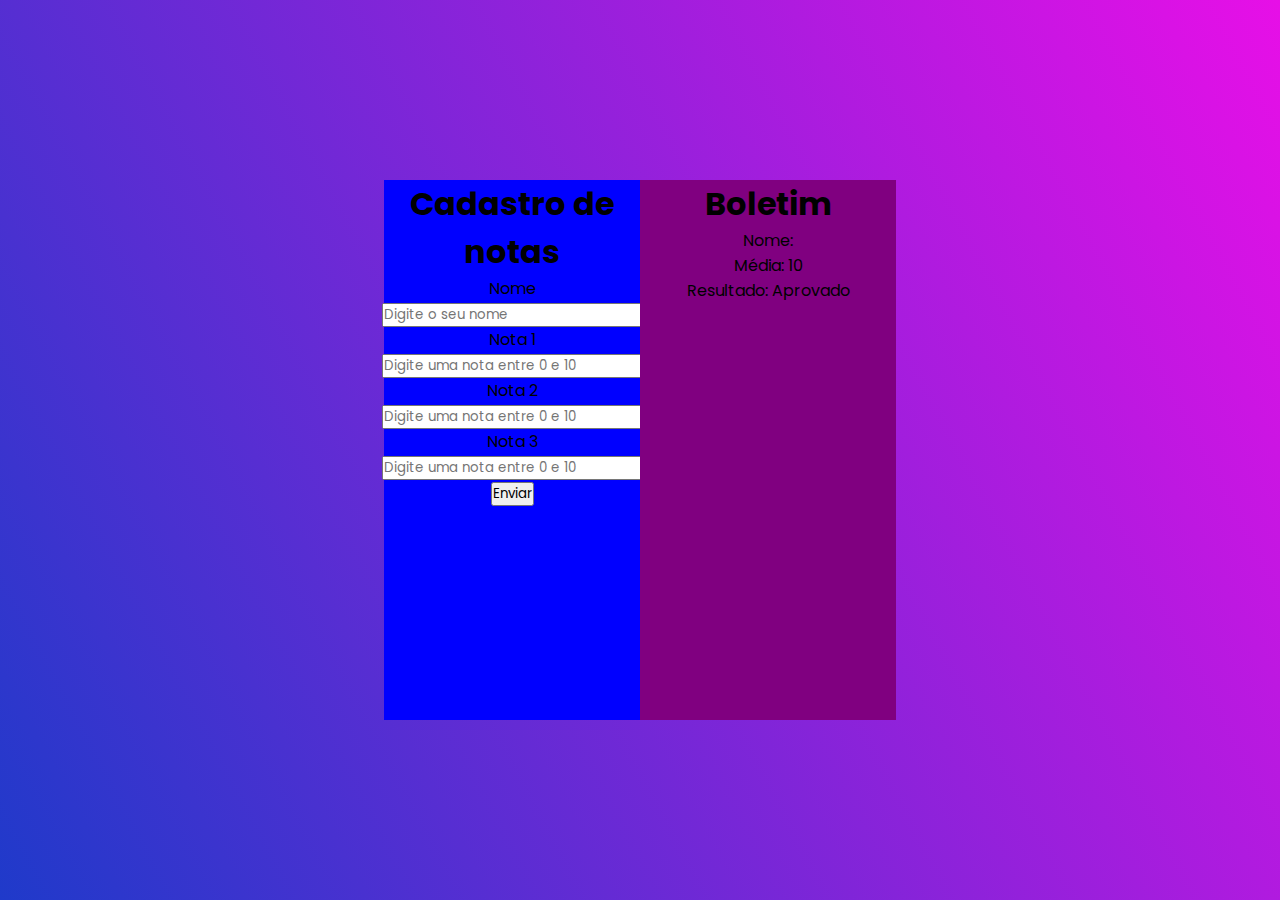
<file: Aula_10/index.html>
<!DOCTYPE html>
<html lang="en">

<head>
    <meta charset="UTF-8">
    <meta name="viewport" content="width=device-width, initial-scale=1.0">
    <title>Aula 10</title>
    <link rel="stylesheet" href="style.css">
</head>

<body>
    <main>
        <div class="formulario">
            <form id="formulario" class="formulario-conteudo">
                
                <h1>
                    Cadastro de notas
                </h1>
                <div>
                    <div>
                        <label for="nome_input">Nome</label>
                        <input type="text" name="nome_input" id="nome_input" placeholder="Digite o seu nome">
                    </div>
                    <div>
                        <label for="n1_input">Nota 1</label>
                        <input type="number" name="" id="n1_input" placeholder="Digite uma nota entre 0 e 10">
                    </div>
                    <div>
                        <label for="n2_input">Nota 2</label>
                        <input type="number" name="" id="n2_input" placeholder="Digite uma nota entre 0 e 10">
                    </div>
                    <div>
                        <label for="n3_input">Nota 3</label>
                        <input type="number" name="" id="n3_input" placeholder="Digite uma nota entre 0 e 10">
                    </div>
                    <div>
                        <button type="submit">Enviar</button>
                    </div>
                </div>
            </form>
        </div>
        <div class="resultado">
            <h1>Boletim</h1>
            <div>
                <label>Nome: </label>
                <span id="nome"></span>
            </div>
            <div>
                <label>Média: </label>
                <span id="media">10</span>
            </div>
            <div>
                <label>Resultado: </label>
                <span id="resultado">Aprovado</span>
            </div>
        </div>
    </main>
    <script src="script.js"></script>
</body>

</html>
</file>
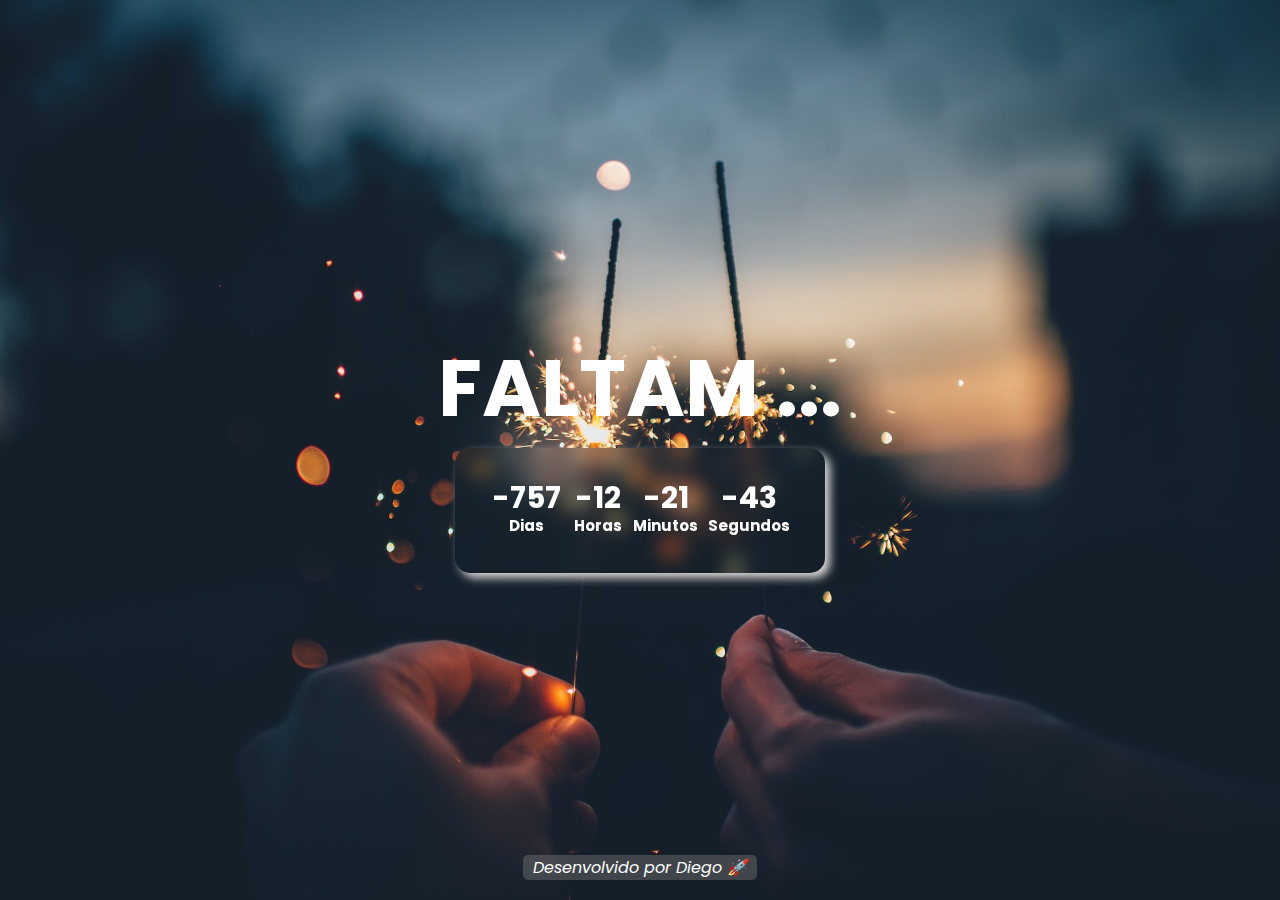
<file: Aula_12/index.html>
<!DOCTYPE html>
<html lang="en">
<head>
    <meta charset="UTF-8">
    <meta name="viewport" content="width=device-width, initial-scale=1.0">
    <title>Contador para o aniversário</title>
    <link rel="stylesheet" href="style.css">
</head>
<body>
    <h1>
        FALTAM ...
    </h1>
    <main>
        <div class="contador-elemento">
            <p class="dias">00</p>
            <span>Dias</span>
        </div>
        <div class="contador-elemento">
            <p class="horas">00</p>
            <span>Horas</span>
        </div>
        <div class="contador-elemento">
            <p class="minutos">00</p>
            <span>Minutos</span>
        </div>
        <div class="contador-elemento">
            <p class="segundos">00</p>
            <span>Segundos</span>
        </div>
    </main>

    <footer>
        Desenvolvido por Diego 🚀
    </footer>

    <script src="script.js"></script>
</body>
</html>
</file>
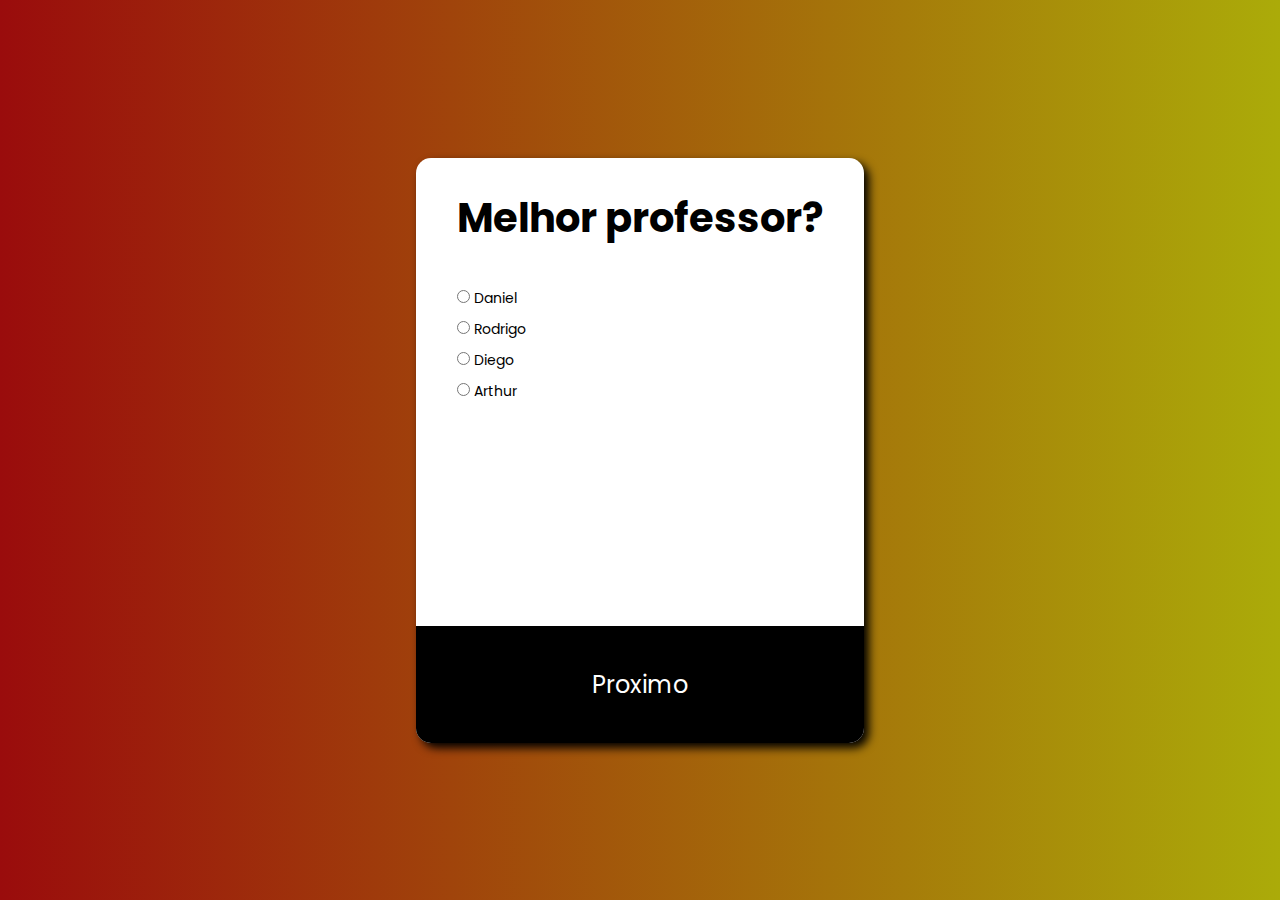
<file: Aula_13/index.html>
<!DOCTYPE html>
<html lang="en">
<head>
    <meta charset="UTF-8">
    <meta name="viewport" content="width=device-width, initial-scale=1.0">
    <title>Aula 13</title>
    <link rel="stylesheet" href="style.css">
</head>
<body>
    <main class="conteiner-quiz">
        <div class="conteudo-quiz">

            <h1 class="titulo-questao">
                TÍTULO DA QUESTÃO
            </h1>

            <ul>
                <li>
                    <input type="radio" name="resposta" id="a" class="resposta">
                    <label for="a" id="texto-a">Alternativa</label>
                </li>
                <li>
                    <input type="radio" name="resposta" id="b" class="resposta">
                    <label for="b" id="texto-b">Alternativa</label>
                </li>
                <li>
                    <input type="radio" name="resposta" id="c" class="resposta">
                    <label for="c" id="texto-c">Alternativa</label>
                </li>
                <li>
                    <input type="radio" name="resposta" id="d" class="resposta">
                    <label for="d" id="texto-d">Alternativa</label>
                </li>
            </ul>
        </div>

        <button id="enviar" type="submit">Proximo</button>
    </main>
    <script src="script.js"></script>
</body>
</html>
</file>
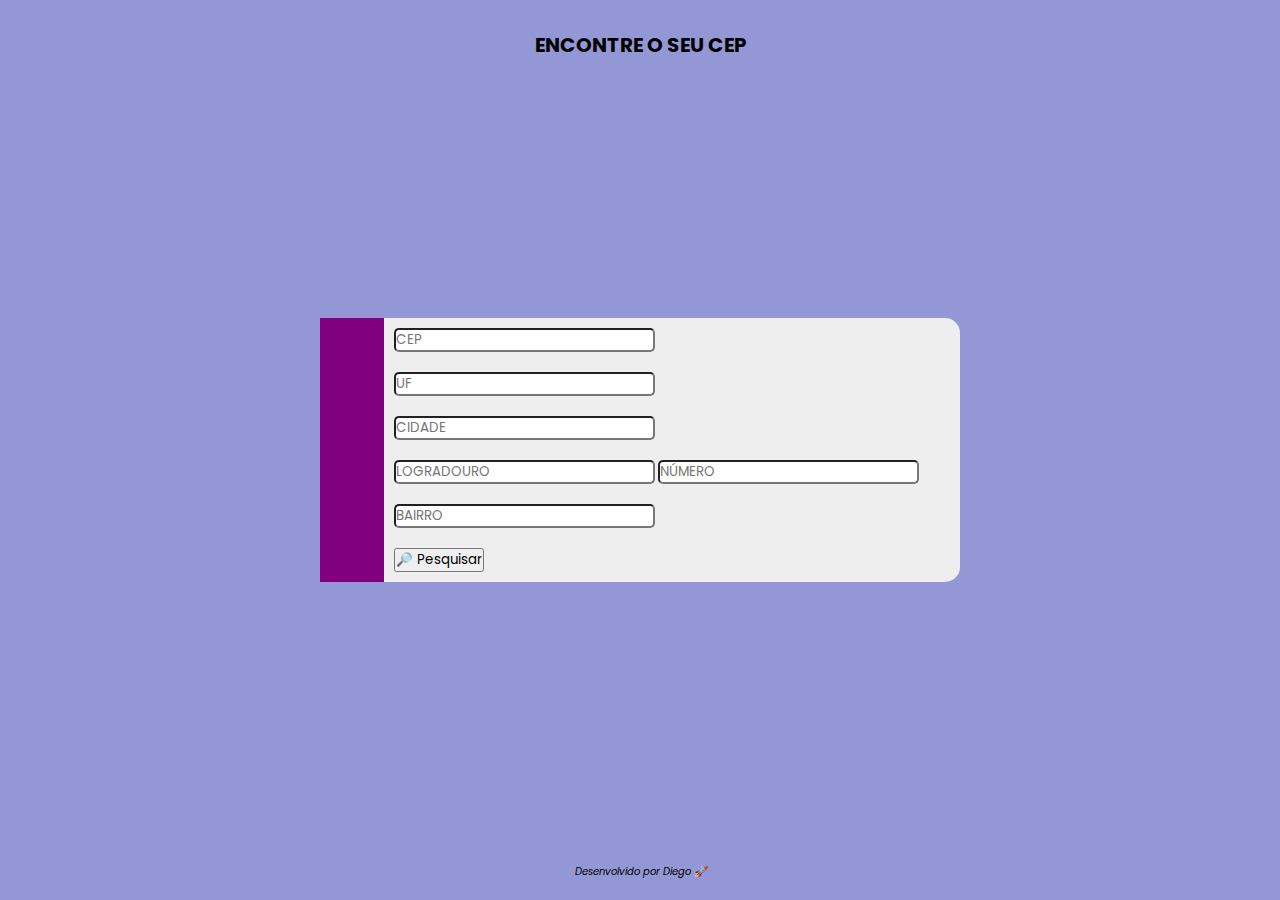
<file: Aula_15/index.html>
<!DOCTYPE html>
<html lang="en">
<head>
    <meta charset="UTF-8">
    <meta name="viewport" content="width=device-width, initial-scale=1.0">
    <title>CEP</title>
    <link rel="stylesheet" href="style.css">
    <script defer src="script.js"></script>
</head>
<body>
    <h1 class="titulo">
        ENCONTRE O SEU CEP
    </h1>
    <main>
        <div class="conteiner-estilo">

        </div>
        <form class="conteiner-conteudo">
            <div class="cep">
                <input type="text" class="input-cep" placeholder="CEP">
            </div>
            <div class="uf">
                <input type="text" class="input-uf" placeholder="UF">
            </div>
            <div class="cidade">
                <input type="text" class="input-cidade" placeholder="CIDADE">
            </div>
            <div class="logradouro-numero">
                <input type="text" class="input-logradouro" placeholder="LOGRADOURO">
                <input type="text" class="input-numero" placeholder="NÚMERO">
            </div>
            <div class="bairro">
                <input type="text" class="input-bairro" placeholder="BAIRRO">
            </div>
            <div class="pesquisar">
                <button type="submit" class="botao">🔎 Pesquisar</button>
            </div>
        </form>
    </main>
    <footer>
        <span>Desenvolvido por Diego 🚀</span>
    </footer>
</body>
</html>
</file>
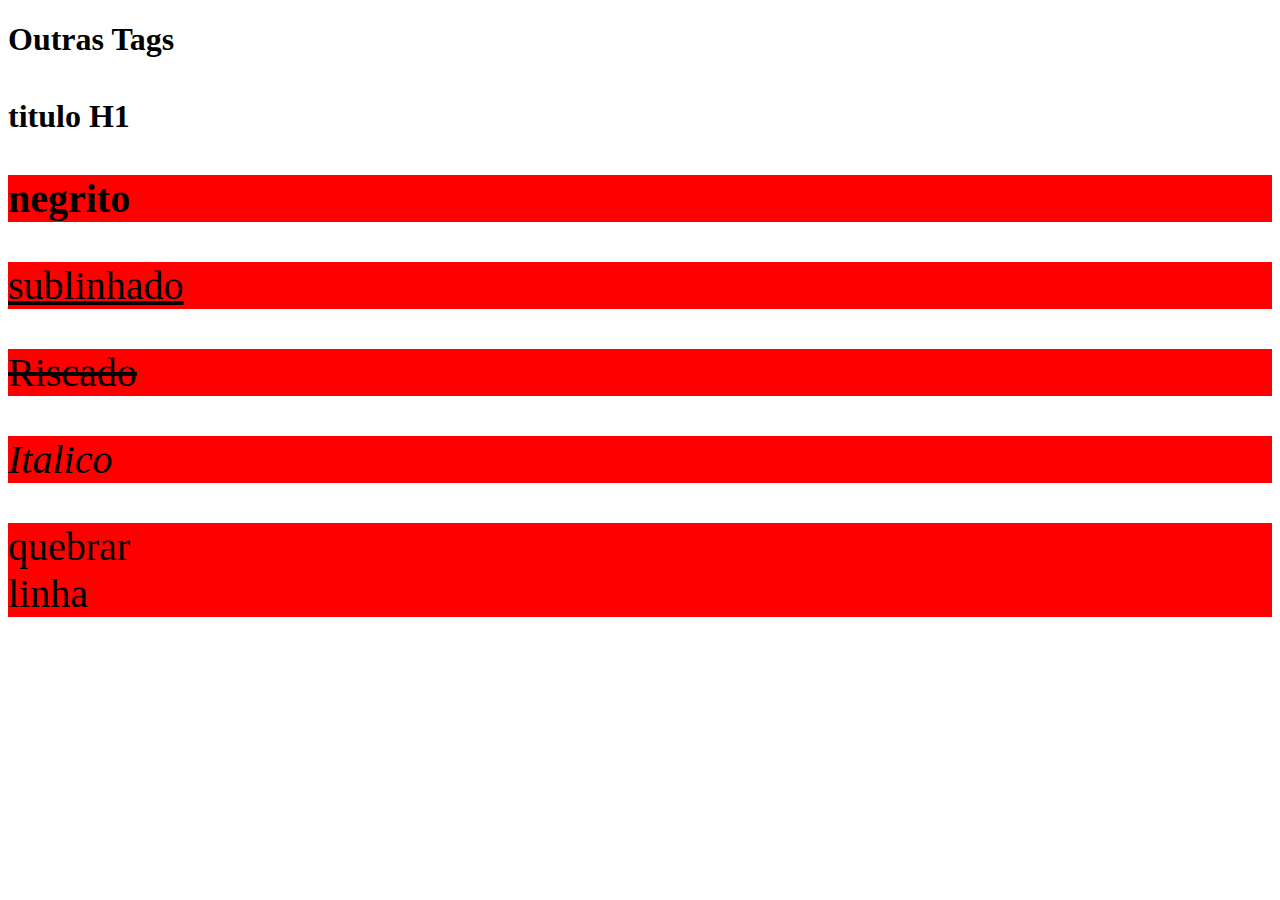
<file: Aula_2/index.html>
<!DOCTYPE html>
<html lang="pt-br">

<head>
    <meta charset="UTF-8">
    <meta name="viewport" content="width=device-width, initial-scale=1.0">
    <title>Aula 2</title>
    <style>
        /* h1 {
            color: rgb(96, 197, 201);
            font-size: 30px;
            background-color: #8859e0;
            width: 200px;
            height: 500px;

        } */
        p {
            font-size: 40px;
            background-color: red;
        }
    </style>
</head>

<body>
    <h1>
        Outras Tags
    </h1>
    <div>
        <p>
        <h1>
            titulo H1

        </h1>
        </p>
        <p>
            <b>
                negrito
            </b>
        </p>
        <p>
            <u>
                sublinhado
            </u>
        </p>
        <p>
            <s>
                Riscado
            </s>
        </p>
        <p>
            <i>
                Italico
            </i>
        </p>
        <p>
            quebrar <br>linha
        </p>
    </div>

</body>

</html>
</file>
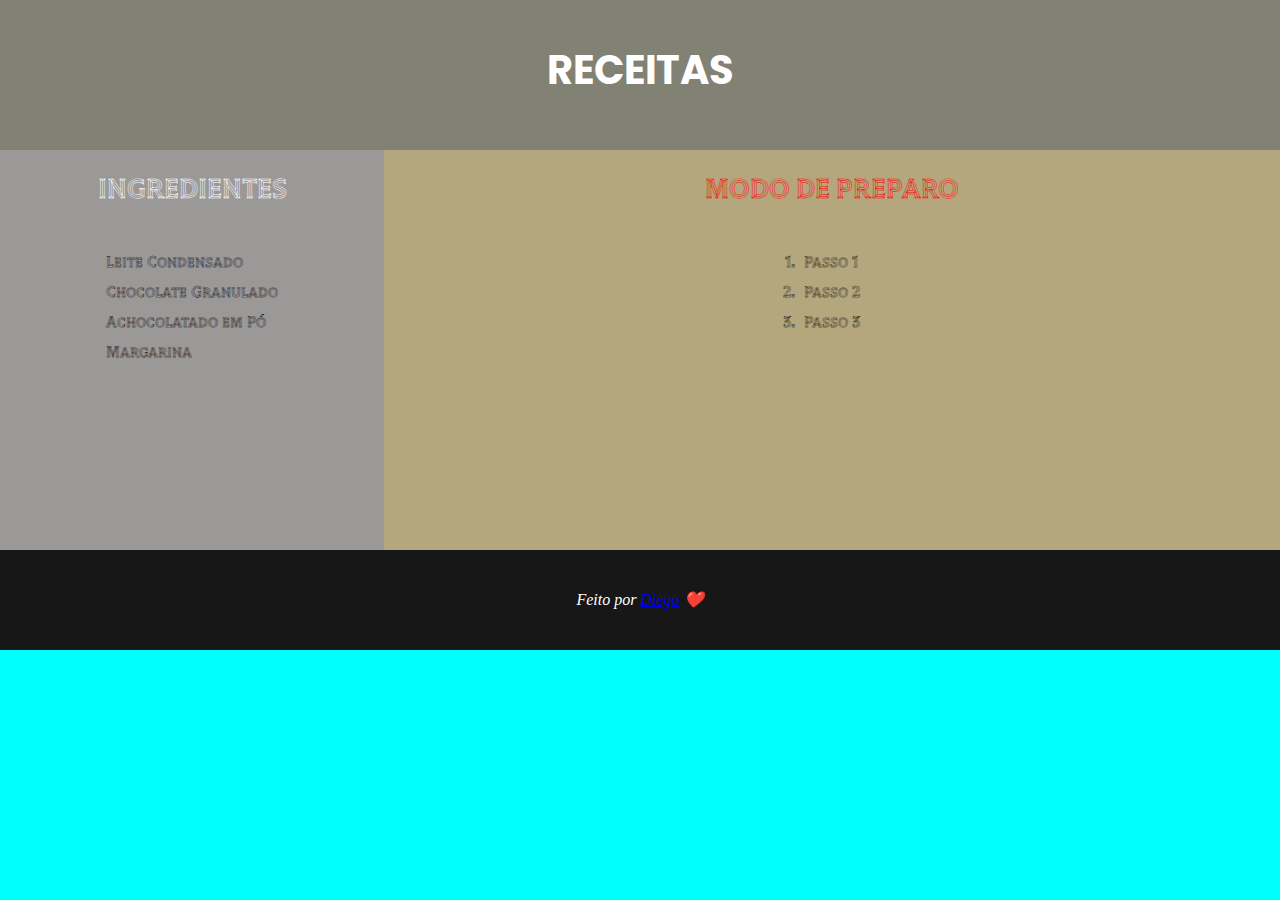
<file: Aula_3/index.html>
<!DOCTYPE html>
<html lang="pt-br">
<head>
    <meta charset="UTF-8">
    <meta name="viewport" content="width=device-width, initial-scale=1.0">
    <title>Aula 3</title>
    <link rel="stylesheet" href="style.css">
</head>
<body>
    <section>
        <header>
            <div>
                <h1>RECEITAS</h1>
            </div>
        </header>
        <main>
            <div class="ingredientes-conteudo">
                <h2>INGREDIENTES</h2>
                <div class="lista-ingredientes">
                    <ul>
                        <li>Leite Condensado</li>
                        <li>Chocolate Granulado</li>
                        <li>Achocolatado em Pó</li>
                        <li>Margarina</li>
                    </ul>
                </div>
            </div>
            <div class="modo-preparo-conteudo">
                <h2>MODO DE PREPARO</h2>
                <div class="lista-modo-preparo">
                    <ol>
                        <li>Passo 1</li>
                        <li>Passo 2</li>
                        <li>Passo 3</li>
                    </ol>
                </div>
                </div>
            </div>
        </main>
        <footer>
            Feito por <a target="_blank" href="https://github.com/DiegoOlvr">Diego</a> ❤️
        </footer>
    </section>
</body>
</html>
</file>
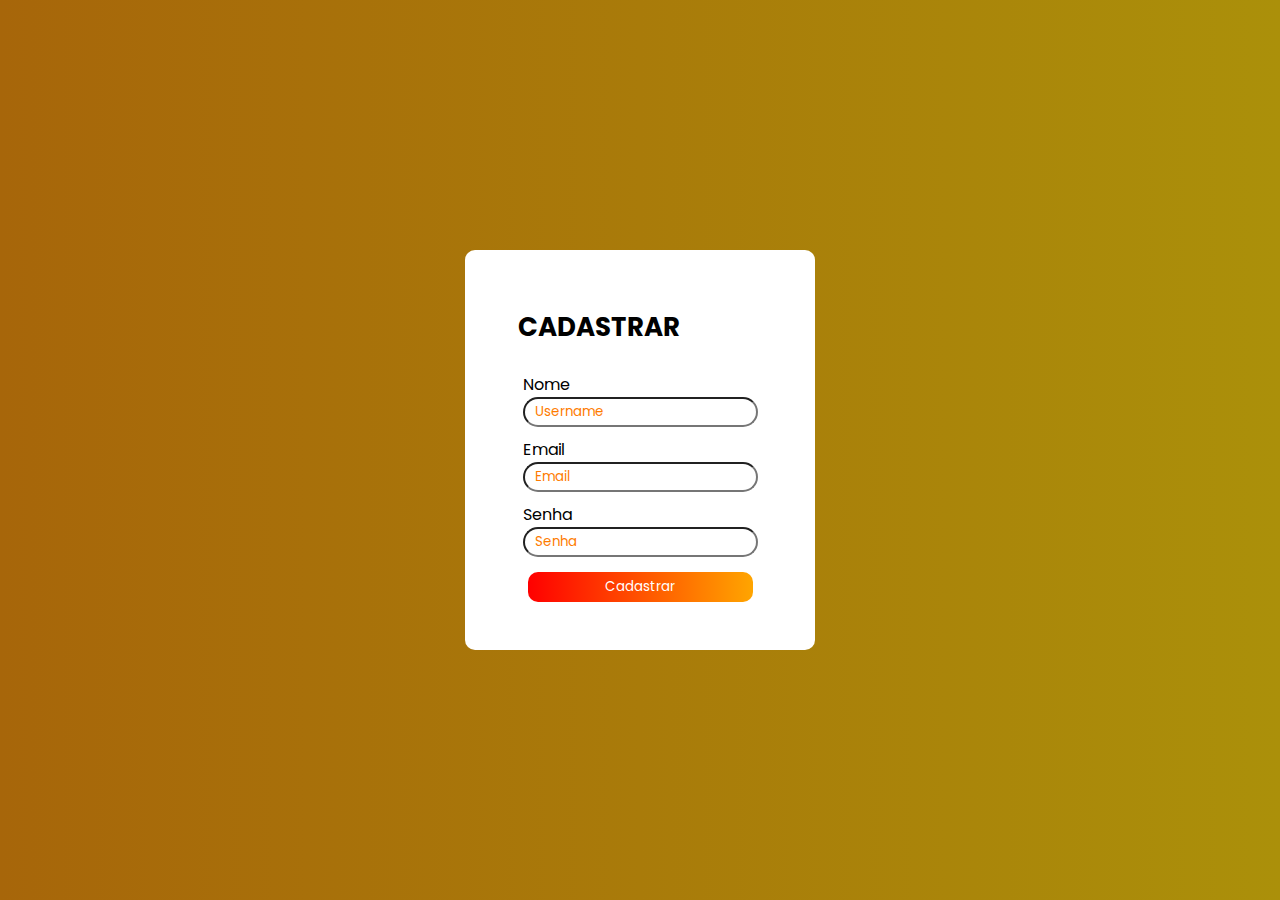
<file: Aula_6/index.html>
<!DOCTYPE html>
<html lang="en">
<head>
    <meta charset="UTF-8">
    <meta name="viewport" content="width=device-width, initial-scale=1.0">
    <title>Document</title>
    <link rel="stylesheet" href="style.css">
</head>
<body>
    <form>
        <div class="titulo-conteudo">
            <h1>
                CADASTRAR
            </h1>
        </div>
        <div class="nome-conteudo">
            <label for="">Nome</label>
            <input type="text" placeholder="Username">
        </div>
        <div class="nome-conteudo">
            <label for="">Email</label>
            <input type="email" placeholder="Email">
        </div>
        <div class="nome-conteudo">
            <label for="">Senha</label>
            <input type="password" placeholder="Senha">
        </div>
        <div class="botao-conteudo">
            <button type="submit">
                Cadastrar
            </button>
        </div>
    </form>
</body>
</html>
</file>
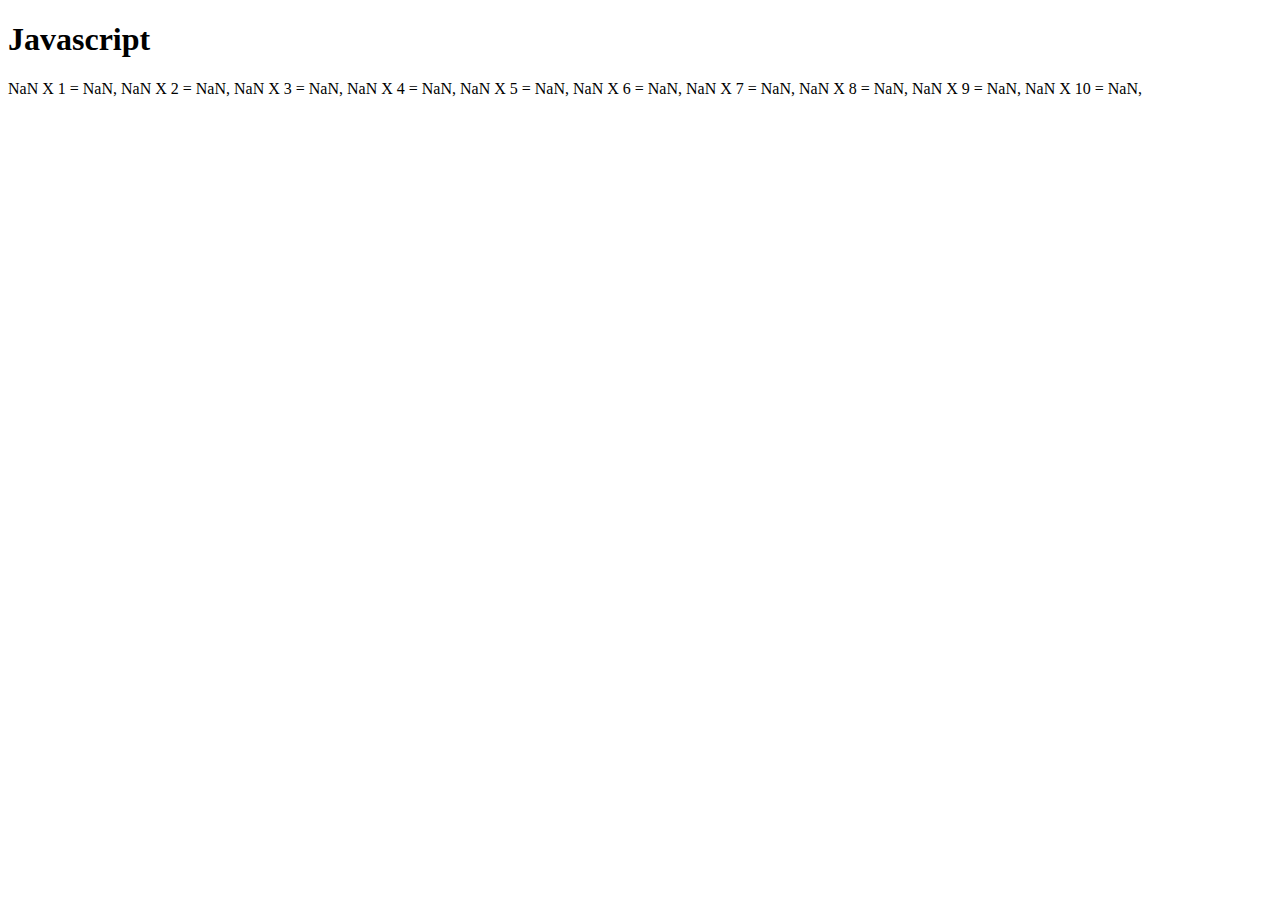
<file: Aula_8/index.html>
<!DOCTYPE html>
<html lang="en">
<head>
    <meta charset="UTF-8">
    <meta name="viewport" content="width=device-width, initial-scale=1.0">
    <title>Aula "8" - aula 10 JS</title>
</head>
<body>
    <h1 id="titulo">
        Javascript
    </h1>


    <script src="script.js">
        window.alert('oi')
    </script>
</body>
</html>
</file>
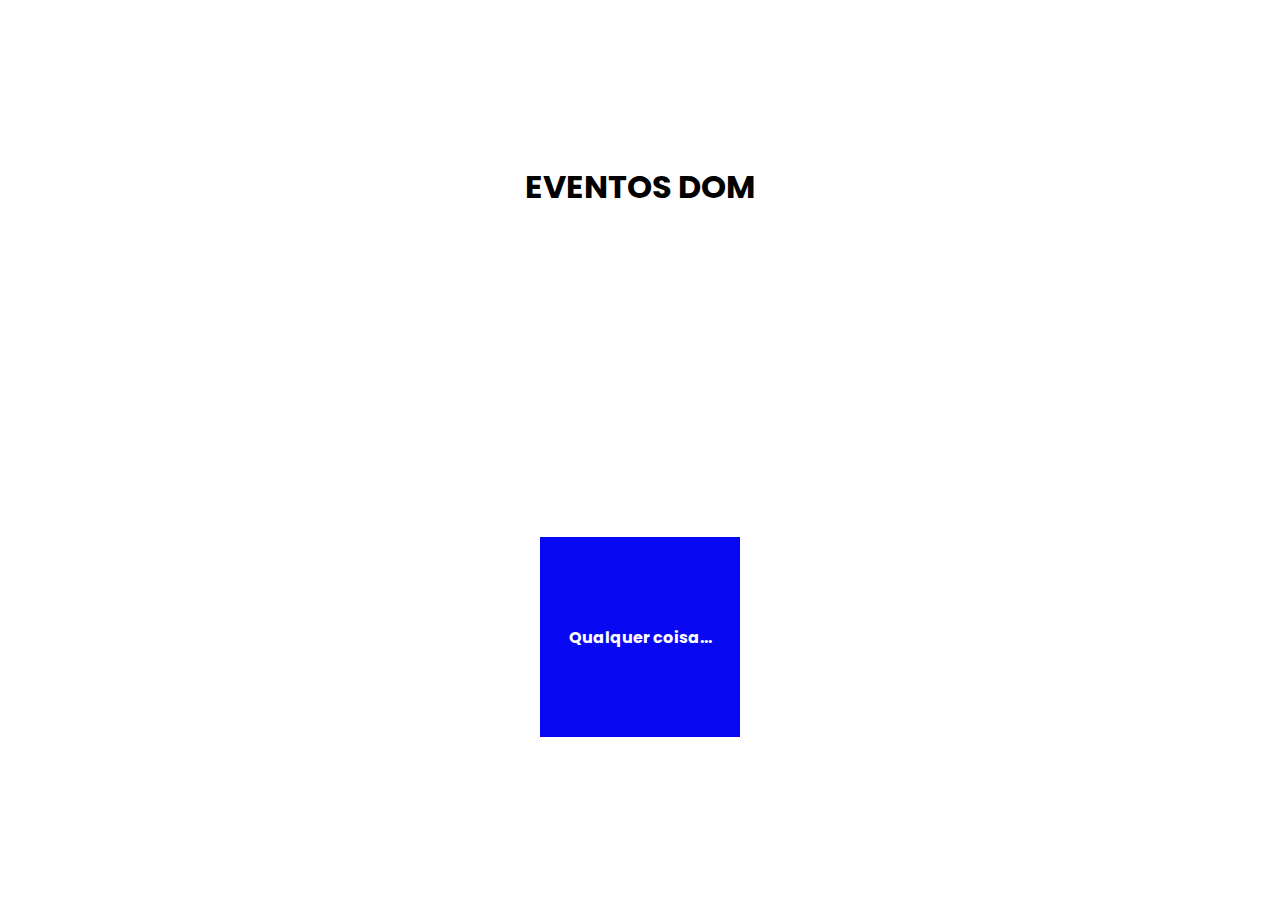
<file: Aula_9/index.html>
<!DOCTYPE html>
<html lang="en">
<head>
    <meta charset="UTF-8">
    <meta name="viewport" content="width=device-width, initial-scale=1.0">
    <title>Aula 11</title>
    <link rel="stylesheet" href="style.css">
</head>
<body>
    <h1>
        EVENTOS DOM
    </h1>
    <div id="area" class="area">
        <strong>
            Qualquer coisa...
        </strong>
    </div>

    <script src="script.js"></script>
</body>
</html>
</file>
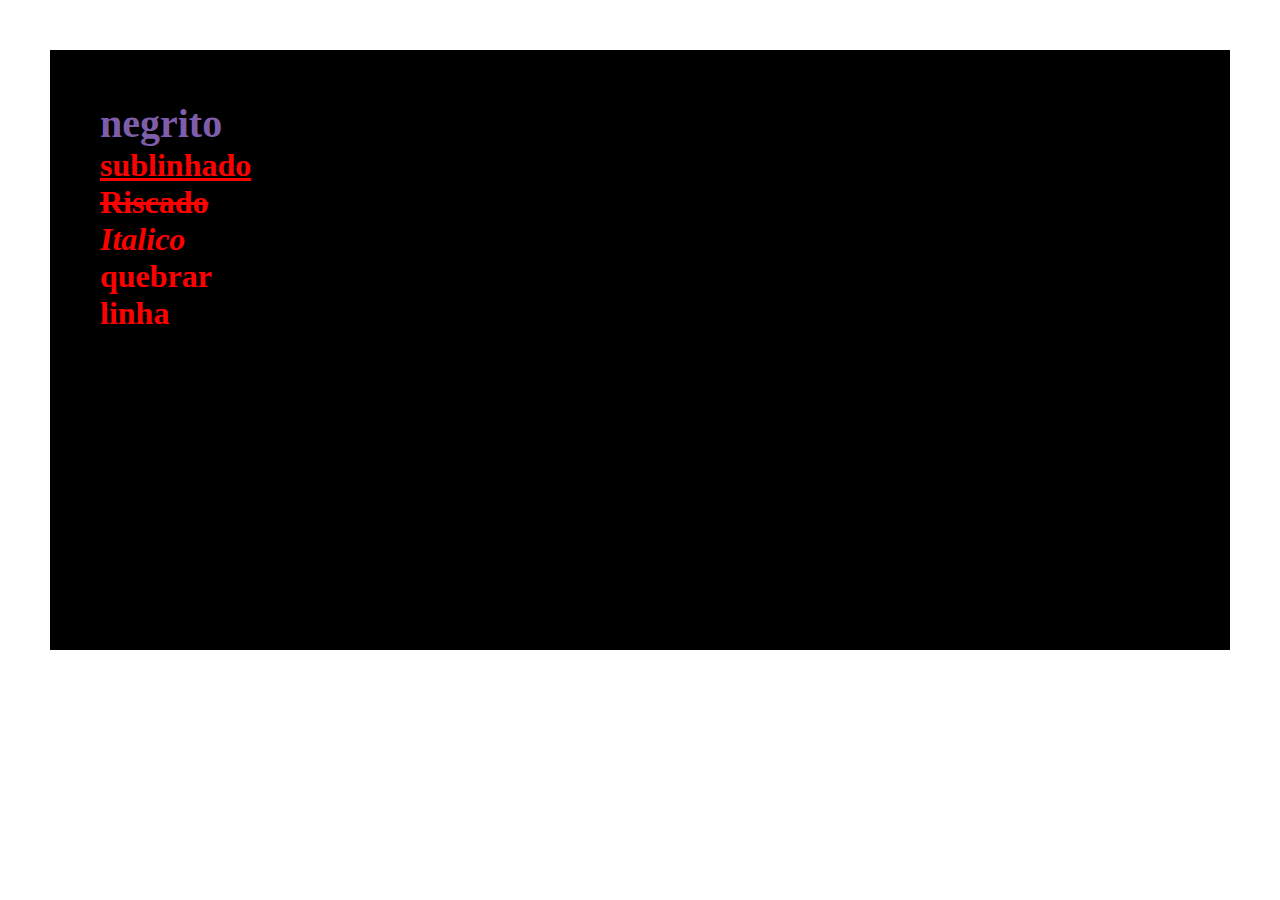
<file: Aula_2/ex1.html>
<!DOCTYPE html>
<html lang="en">
<head>
    <meta charset="UTF-8">
    <meta name="viewport" content="width=device-width, initial-scale=1.0">
    <title>Document</title>
    <style>
        * {
            margin: 0;
            padding: 0;
        }
        h1{
            height: 500px;
            background-color: black;
            margin: 50px;
            padding: 50px;
        }
        b {
            color: rgb(126, 93, 170);
            font-size: 40px;
            background-color: black;
        }
        p{
            color: red;
        }
    </style>
</head>
<body>
    <h1>
        <p>
            <b>
                negrito
            </b>
        </p>
        <p>
            <u>
                sublinhado
            </u>
        </p>
        <p>
            <s>
                Riscado
            </s>
        </p>
        <p>
            <i>
                Italico
            </i>
        </p>
        <p class="quebrar">
            quebrar <br>linha
        </p>

    </h1>
</body>
</html>
</file>
<file: Aula_10/style.css>
@import url('https://fonts.googleapis.com/css2?family=Poppins&display=swap');

* {
    padding: 0px;
    margin: 0px;
    box-sizing: border-box;
    font-family: 'Poppins', sans-serif;
}

body {
    width: 100vw;
    height: 100vh;
    display: flex;
    justify-content: center;
    align-items: center;
    background-image: linear-gradient(62deg, #1f3aca 0%, #e70fe7 100%);

}

main {
    display: flex;
    justify-content: center;
    align-items: center;
    height: 60%;
    width: 40%;
    text-align: center;
}

.formulario {
    background-color: blue;
    height: 100%;
    width: 50%;
}

.resultado {
    background-color: purple;
    height: 100%;
    width: 50%;
}

.formulario-conteudo {
    display: flex;
    justify-content: space-around;
    align-items: center;
    flex-direction: column;
}
</file>
<file: Aula_12/style.css>
@import url('https://fonts.googleapis.com/css2?family=Poppins:wght@200&family=Sigmar&display=swap');

* {
    padding: 0;
    margin: 0;
    box-sizing: border-box;
    font-family: 'Poppins', sans-serif;
}

body {
    width: 100vw;
    height: 100vh;

    display: flex;
    justify-content: center;
    align-items: center;
    flex-direction: column;

    background-image: url('img/bg_niver.jpg');
    background-position: center center;
    background-size: cover;

    color: white;
}

h1 {
    font-size: 5rem;
}

main {
    display: flex;
    background-color: rgba(0, 0, 0, 0.0.3);
    border-radius: 15px;
    padding: 30px;
    box-shadow: 5px 5px 10px rgb(221, 219, 219);

    align-items: center;
    justify-content: center;
    font-weight: bold;
    backdrop-filter: blur(10px);
}

.contador-elemento {
    text-align: center;
    margin: 5px;
}

.contador-elemento span {
    font-size: 15px;
}

p {
    font-size: 30px;
    margin: 0 2px;
    line-height: 1;
}

footer {
    position: absolute;
    bottom: 20px;
    background-color: rgba(128, 128, 128, 0.4);
    padding: 0 10px;
    border-radius: 5px;
    font-style: italic;
}
</file>
<file: Aula_13/style.css>
@import url('https://fonts.googleapis.com/css2?family=Poppins&display=swap');

* {
    margin: 0;
    padding: 0;
    box-sizing: border-box;
    font-family: 'Poppins', sans-serif;
}

html {
    font-size: 62.5%;
}

body {
    /* tamanho */
    height: 100vh;
    width: 100vw;

    /* fundo */
    background-image: linear-gradient(90deg, rgb(154, 12, 12), rgb(171, 171, 9));
    /* diração, cor1, cor2*/

    /* centralizar */
    display: flex;
    justify-content: center;
    align-items: center;
}

.conteiner-quiz {
    background-color: white;
    box-shadow: 0.5rem 0.5rem 1rem black;
    border-radius: 1.5rem;
    height: 65%;
    width: 35%;

    /* centralizar */
    display: flex;
    justify-content: center;
    align-items: center;
    flex-direction: column;
}

.conteudo-quiz {
    padding: 3rem;
    height: 80%;
}

h1 {
    text-align: center;
    font-size: 4rem;
}

ul {
    list-style: none;
    padding-top: 3rem;
}

ul li {
    font-size: 1.4rem;
    margin: 1rem 0;
}

ul li label, ul li input {
    cursor: pointer;
}

button {
    cursor: pointer;
    width: 100%;
    height: 20%;
    font-size: 2.4rem;

    border: none;
    border-radius: 0 0 1.5rem 1.5rem;

    background-color: black;
    color: white;
}

button:hover {
    background-color: rgb(46, 44, 44);
}

button:active {
    background-color:red;
}


.resetar {
    height: 80%;
    display: flex;
    justify-content: center;
    align-items: center;
}
</file>
<file: Aula_15/style.css>
@import url('https://fonts.googleapis.com/css2?family=Poppins&display=swap');

* {
    margin: 0;
    padding: 0;
    box-sizing: border-box;
    font-family: 'Poppins', sans-serif;
}

html {
    font-size: 62.5%;
}

body {
    background-color: rgb(148, 151, 213);
    width: 100vw;
    height: 100vh;
    display: flex;
    justify-content: center;
    align-items: center;
    flex-direction: column;
}

.titulo {
    position: absolute;
    top: 3rem;
}

footer {
    position: absolute;
    bottom: 2rem;
    font-style: italic;
}

main {
    background-color: #eee;
    width: 50%;
    border-radius: 1.5rem;
    display: flex;

}

.conteiner-estilo {
    background-color: purple;
    width: 10%;
    height: 100%;

}

.conteiner-conteudo {
    width: 90%;

}

.conteiner-conteudo div {
    padding: 1rem;
}

input {
    border-radius: 0.5rem;

}
</file>
<file: Aula_3/style.css>
@import url('https://fonts.googleapis.com/css2?family=Poppins&family=Roboto+Mono&family=Tilt+Prism&display=swap');



* {
    margin: 0;
    padding: 0;
    box-sizing: border-box;
}

section {
    background-color: aqua;
    width: 100vw;
    height: 100vh;
}

header {
    width: 100%;
    background-color: rgb(129, 129, 116);
    height: 150px;
}

main {
    width: 100%;
    background-color: blueviolet;
    height: 400px;
    display: flex;
    font-family: 'Tilt Prism', cursive;
}

footer {
    width: 100%;
    background-color: green;
    height: 100px;
}

header div h1 {
    color: white;
    font-size: 40px;
    text-align: center;
    padding: 40px;
    font-family: 'Poppins', sans-serif;
}

main .ingredientes-conteudo {
    background-color: rgb(155, 152, 152);
    width: 30%;
}

main .modo-preparo-conteudo {
    background-color: rgb(180, 167, 125);
    width: 70%;
}

h2 {
    text-align: center;
    padding: 20px;
    font-size: 28px;
}

main .ingredientes-conteudo h2 {
    color: white;
}

.lista-ingredientes {
    padding: 20px;
    width: 100%;
    display: flex;
    justify-content: center;
}
.lista-ingredientes ul {
    list-style: none;
}
.lista-ingredientes ul li {
    padding: 5px;
    font-weight: bolder;
}
main .modo-preparo-conteudo h2 {
    color: rgb(254, 0, 0);
    
}
.lista-modo-preparo {
    padding: 20px;
    width: 100%;
    display: flex;
    justify-content: center;
}

.lista-modo-preparo  ol li{
    padding: 5px;
    font-weight: bolder;
}


footer {
    background-color: rgb(23, 23, 23);
    color: white;
    text-align: center;
    padding: 40px;
    font-size: 16px;
    font-style: italic;
}
</file>
<file: Aula_6/style.css>
@import url('https://fonts.googleapis.com/css2?family=Poppins&display=swap');

*{
    padding: 0;
    margin: 0;
    box-sizing: border-box;
    font-family: 'Poppins', sans-serif;
}

body {
    background-image: linear-gradient(to right, rgb(167, 102, 10), rgb(171, 144, 10));
    display: flex;
    justify-content: center; /* alinha na horizontal */
    align-items: center; /* alinha na vertical*/
    height: 100vh;
    width: 100vw;
}

form{
    background-color: white;
    border-radius: 10px;
    height: 400px;
    width: 350px;
    display: flex;
    justify-content: center;
    align-items: center;
    flex-direction: column;
}

.titulo-conteudo{
    font-size: 13px;
    margin: 20px;
    text-align: left;
    width: 70%;
}

.nome-conteudo {
    width: 70%;
    display: flex;
    flex-direction: column;
    padding: 5px;
}

.nome-conteudo input {
    border-radius: 20px;
    height: 30px;
}

.nome-conteudo input::placeholder {
    padding: 10px;
    color: rgb(254, 123, 0);
}

.botao-conteudo {
    width: 70%;
    padding: 10px;
}

button {
    width: 100%;
    background-image: linear-gradient(to right, red, orange);
    color: white;
    height: 30px;
    border-radius: 10px;
    border-style: none;
}
</file>
<file: Aula_9/style.css>
@import url('https://fonts.googleapis.com/css2?family=Poppins&display=swap');

* {
    padding: 0px;
    margin: 0px;
    box-sizing: border-box;
    font-family: 'Poppins', sans-serif;
}

.area {
    width: 200px;
    height: 200px;
    background-color:rgb(8, 8, 243);
    color:white;
    display: flex;
    justify-content: center;
    align-items: center;
}

body {
    width: 100vw;
    height: 100vh;
    display: flex;
    justify-content: space-around;
    align-items: center;
    flex-direction: column;
}
</file>
